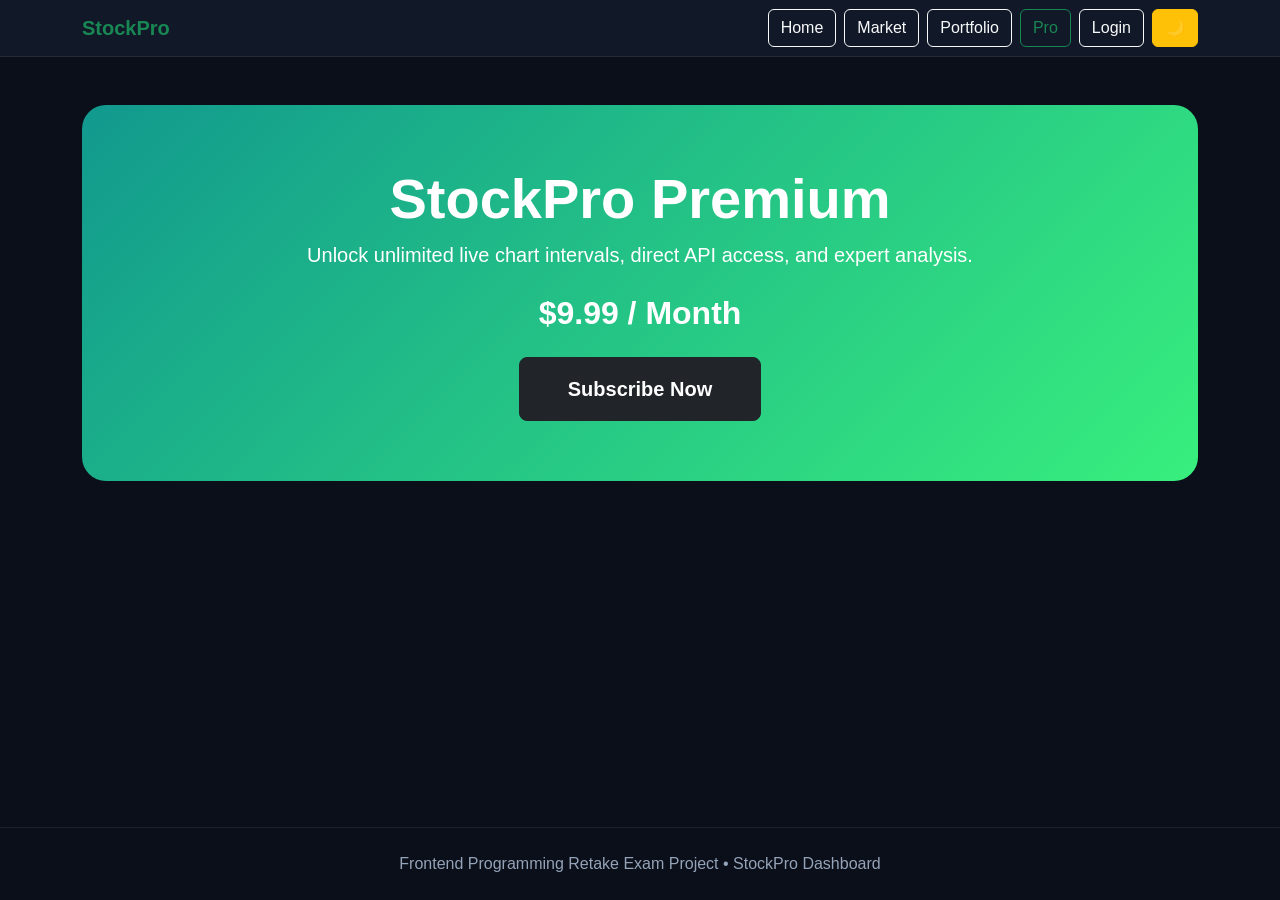
<file: pro.html>
<!DOCTYPE html>
<html lang="en">
<head>
  <meta charset="UTF-8">
  <meta name="viewport" content="width=device-width, initial-scale=1.0">
  <title>StockPro | Upgrade to Pro</title>
  <link href="https://cdn.jsdelivr.net/npm/bootstrap@5.3.3/dist/css/bootstrap.min.css" rel="stylesheet">
  <link rel="stylesheet" href="style.css">
</head>
<body>
  <nav class="navbar navbar-expand-lg">
    <div class="container">
      <a class="navbar-brand fw-bold text-success" href="index.html">StockPro</a>
      <div class="d-flex align-items-center">
        <a href="index.html" class="btn btn-outline-light me-2">Home</a>
        <a href="market.html" class="btn btn-outline-light me-2">Market</a>
        <a href="portfolio.html" class="btn btn-outline-light me-2">Portfolio</a>
        <a href="pro.html" class="btn btn-outline-success me-2">Pro</a>
        <a href="login.html" class="btn btn-outline-light me-2">Login</a>
        <button id="themeToggle" class="btn btn-warning">🌙</button>
      </div>
    </div>
  </nav>

  <div class="container py-5 text-center">
    <div class="hero">
      <h1 class="display-4 fw-bold">StockPro Premium</h1>
      <p class="lead">Unlock unlimited live chart intervals, direct API access, and expert analysis.</p>
      <h2 class="my-4 fw-bold text-white">$9.99 / Month</h2>
      <button class="btn btn-dark btn-lg px-5 py-3 fw-bold" onclick="alert('Thank you for choosing StockPro!')">
        Subscribe Now
      </button>
    </div>
  </div>

  <footer class="footer">Frontend Programming Retake Exam Project • StockPro Dashboard</footer>
  <script src="script.js"></script>
</body>
</html>
</file>
<file: style.css>
body {
  background-color: #0b0f19;
  color: #f8fafc;
  font-family: -apple-system, BlinkMacSystemFont, "Segoe UI", Roboto, sans-serif;
  min-height: 100vh;
  display: flex;
  flex-direction: column;
}

.navbar {
  background-color: #111827;
  border-bottom: 1px solid rgba(255, 255, 255, 0.08);
}

.hero {
  padding: 60px 30px;
  text-align: center;
  background: linear-gradient(135deg, #11998e, #38ef7d);
  border-radius: 24px;
  color: #ffffff;
  margin-bottom: 30px;
}

.card-custom {
  background-color: #111827;
  border: 1px solid rgba(255, 255, 255, 0.08);
  border-radius: 20px;
  padding: 24px;
  color: #ffffff;
  transition: transform 0.2s ease;
}

.card-custom:hover {
  transform: translateY(-3px);
}

.stock-up {
  color: #22c55e !important;
  font-weight: bold;
}

.stock-down {
  color: #ef4444 !important;
  font-weight: bold;
}

.footer {
  margin-top: auto;
  text-align: center;
  padding: 24px;
  color: #94a3b8;
  border-top: 1px solid rgba(255, 255, 255, 0.08);
}

body.light-theme {
  background-color: #f8fafc;
  color: #0f172a;
}

body.light-theme .navbar {
  background-color: #ffffff;
  border-bottom: 1px solid #e2e8f0;
}

body.light-theme .navbar .navbar-brand,
body.light-theme .navbar a {
  color: #0f172a !important;
}

body.light-theme .card-custom {
  background-color: #ffffff;
  border: 1px solid #e2e8f0;
  color: #0f172a;
  box-shadow: 0 4px 12px rgba(0, 0, 0, 0.05);
}

body.light-theme .footer {
  border-top: 1px solid #e2e8f0;
  color: #64748b;
}
</file>
